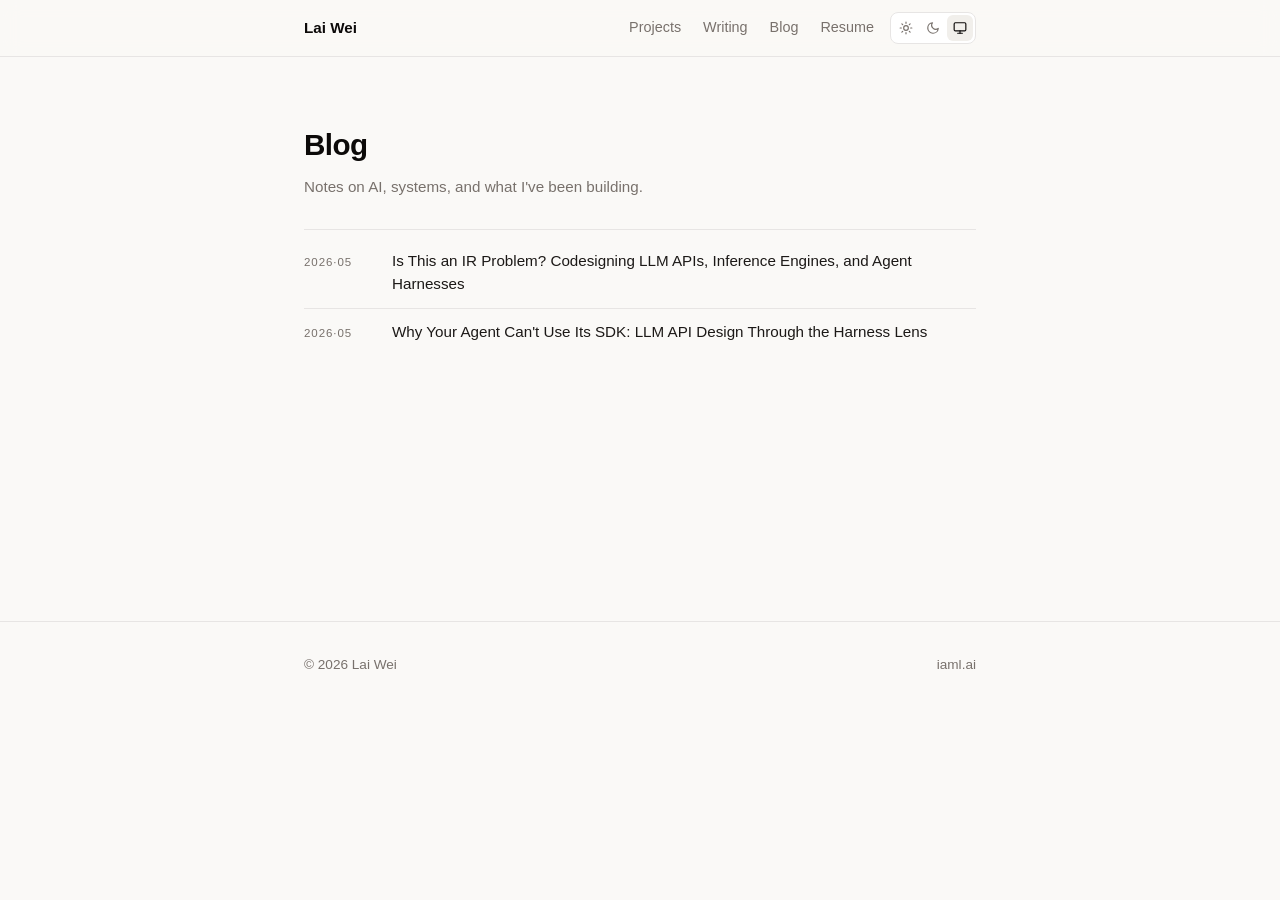
<file: blog.html>
<!DOCTYPE html>
<html lang="en">
<head>
  <meta charset="UTF-8">
  <meta name="viewport" content="width=device-width, initial-scale=1.0">
  <title>Blog — Lai Wei</title>
  <meta name="description" content="Notes on AI, distributed systems, and whatever else I'm working on.">
  <link rel="icon" href="https://github.com/roywei.png">
  <script>
    // Apply saved theme before paint to avoid FOUC.
    (function () {
      var t = localStorage.getItem('theme');
      if (t === 'dark' || t === 'light') {
        document.documentElement.setAttribute('data-theme', t);
      }
    })();
  </script>
  <link rel="stylesheet" href="css/style.css">
  <script src="js/posts.js"></script>
  <!-- Google Analytics -->
  <script async src="https://www.googletagmanager.com/gtag/js?id=G-S4NJ1VM9CQ"></script>
  <script>
    window.dataLayer = window.dataLayer || [];
    function gtag(){dataLayer.push(arguments);}
    gtag('js', new Date());
    gtag('config', 'G-S4NJ1VM9CQ');
  </script>
</head>
<body>
  <nav class="nav">
    <div class="container nav-inner">
      <a href="/" class="nav-brand">Lai Wei</a>
      <div class="nav-right">
        <div class="nav-links">
          <a href="/#projects">Projects</a>
          <a href="/#writing">Writing</a>
          <a href="blog.html">Blog</a>
          <a href="assets/Lai_Wei_Resume.pdf" target="_blank" rel="noopener">Resume</a>
        </div>
        <div class="theme-toggle"></div>
      </div>
    </div>
  </nav>

  <main class="container">
    <section class="hero" style="padding-bottom: 16px;">
      <div class="hero-text">
        <h1>Blog</h1>
        <p class="role">Notes on AI, systems, and what I've been building.</p>
      </div>
    </section>

    <section style="padding-top: 8px;">
      <ul class="post-list" id="post-list">
        <li><span class="meta">…</span><span class="post-link">Loading…</span></li>
      </ul>
    </section>
  </main>

  <footer>
    <div class="container">
      <span>© 2026 Lai Wei</span>
      <span>iaml.ai</span>
    </div>
  </footer>

  <script>
    (function () {
      const list = document.getElementById('post-list');
      const posts = (window.POSTS || []).slice().sort((a, b) => b.date.localeCompare(a.date));

      if (posts.length === 0) {
        list.innerHTML = '<li><span class="meta">soon</span><span class="post-link">No posts yet — check back later.</span></li>';
        return;
      }

      list.innerHTML = posts.map(p => {
        const ym = p.date.slice(0, 7).replace('-', '·');
        return `
          <li>
            <span class="meta">${ym}</span>
            <span class="post-link"><a href="post.html?slug=${encodeURIComponent(p.slug)}">${p.title}</a></span>
          </li>
        `;
      }).join('');
    })();
  </script>
  <script src="js/theme.js"></script>
</body>
</html>
</file>
<file: css/style.css>
/* ============================================================
   Tokens — warm stone palette
   Light is the default. Dark applies via either the system
   preference (when no explicit theme is set) or [data-theme="dark"].
   ============================================================ */
:root {
  color-scheme: light dark;
  --bg: #faf9f7;
  --bg-elevated: #ffffff;
  --text: #1c1917;
  --text-strong: #0c0a09;
  --muted: #78716c;
  --border: #e7e5e4;
  --hover: #f1efeb;
  --accent: #2563eb;
  --max-w: 720px;
  --shadow: 0 1px 2px rgba(0, 0, 0, 0.04);
}

@media (prefers-color-scheme: dark) {
  :root:not([data-theme="light"]) {
    color-scheme: dark;
    --bg: #1c1917;
    --bg-elevated: #252320;
    --text: #e7e5e4;
    --text-strong: #fafaf9;
    --muted: #a8a29e;
    --border: #332f2c;
    --hover: #2a2724;
    --accent: #93c5fd;
    --shadow: 0 1px 2px rgba(0, 0, 0, 0.3);
  }
}

[data-theme="light"] {
  color-scheme: light;
  --bg: #faf9f7;
  --bg-elevated: #ffffff;
  --text: #1c1917;
  --text-strong: #0c0a09;
  --muted: #78716c;
  --border: #e7e5e4;
  --hover: #f1efeb;
  --accent: #2563eb;
  --shadow: 0 1px 2px rgba(0, 0, 0, 0.04);
}

[data-theme="dark"] {
  color-scheme: dark;
  --bg: #1c1917;
  --bg-elevated: #252320;
  --text: #e7e5e4;
  --text-strong: #fafaf9;
  --muted: #a8a29e;
  --border: #332f2c;
  --hover: #2a2724;
  --accent: #93c5fd;
  --shadow: 0 1px 2px rgba(0, 0, 0, 0.3);
}

/* ============================================================
   Reset & base
   ============================================================ */
*, *::before, *::after { box-sizing: border-box; }

html {
  -webkit-text-size-adjust: 100%;
  scroll-behavior: smooth;
}

body {
  margin: 0;
  font-family: -apple-system, BlinkMacSystemFont, "Segoe UI", Roboto, Oxygen,
    Ubuntu, Cantarell, "Helvetica Neue", "PingFang SC", "Hiragino Sans GB",
    "Microsoft YaHei", sans-serif;
  font-size: 16px;
  line-height: 1.65;
  color: var(--text);
  background: var(--bg);
  -webkit-font-smoothing: antialiased;
  -moz-osx-font-smoothing: grayscale;
}

img { max-width: 100%; display: block; }

a {
  color: var(--accent);
  text-decoration: none;
  border-bottom: 1px solid transparent;
  transition: border-color 0.15s ease, color 0.15s ease;
}
a:hover { border-bottom-color: currentColor; }

/* ============================================================
   Layout
   ============================================================ */
.container {
  max-width: var(--max-w);
  margin: 0 auto;
  padding: 0 24px;
}

main { min-height: 60vh; }

/* ============================================================
   Navigation
   ============================================================ */
.nav {
  position: sticky;
  top: 0;
  z-index: 50;
  background: color-mix(in srgb, var(--bg) 80%, transparent);
  backdrop-filter: saturate(180%) blur(10px);
  -webkit-backdrop-filter: saturate(180%) blur(10px);
  border-bottom: 1px solid var(--border);
}

.nav-inner {
  display: flex;
  align-items: center;
  justify-content: space-between;
  height: 56px;
}

.nav-brand {
  font-weight: 600;
  font-size: 0.95rem;
  color: var(--text-strong);
  border: none;
}

.nav-right {
  display: flex;
  align-items: center;
  gap: 16px;
}

.nav-links {
  display: flex;
  gap: 22px;
}

.nav-links a {
  color: var(--muted);
  font-size: 0.9rem;
  border: none;
}

.nav-links a:hover { color: var(--text-strong); }

/* ============================================================
   Theme toggle
   ============================================================ */
.theme-toggle {
  display: inline-flex;
  align-items: center;
  gap: 1px;
  padding: 2px;
  border: 1px solid var(--border);
  border-radius: 8px;
  background: var(--bg-elevated);
}

.theme-toggle button {
  display: inline-flex;
  align-items: center;
  justify-content: center;
  width: 26px;
  height: 26px;
  border: none;
  background: transparent;
  color: var(--muted);
  border-radius: 6px;
  cursor: pointer;
  padding: 0;
  transition: color 0.15s ease, background 0.15s ease;
}

.theme-toggle button:hover { color: var(--text-strong); }

.theme-toggle button[aria-pressed="true"] {
  background: var(--hover);
  color: var(--text-strong);
}

.theme-toggle svg {
  width: 14px;
  height: 14px;
  display: block;
}

/* ============================================================
   Hero
   ============================================================ */
.hero {
  display: flex;
  align-items: center;
  gap: 24px;
  padding: 64px 0 40px;
}

.avatar {
  width: 88px;
  height: 88px;
  border-radius: 50%;
  border: 1px solid var(--border);
  flex-shrink: 0;
}

.hero-text h1 {
  font-size: 1.85rem;
  font-weight: 700;
  letter-spacing: -0.02em;
  margin: 0 0 4px;
  color: var(--text-strong);
}

.hero-text .role {
  margin: 0 0 14px;
  color: var(--muted);
  font-size: 0.95rem;
}

.socials {
  display: flex;
  gap: 6px;
}

.socials a {
  display: inline-flex;
  align-items: center;
  justify-content: center;
  width: 34px;
  height: 34px;
  border-radius: 8px;
  color: var(--muted);
  border: none;
  transition: color 0.15s ease, background 0.15s ease;
}

.socials a:hover {
  color: var(--text-strong);
  background: var(--hover);
}

.socials svg { display: block; }

/* ============================================================
   Sections
   ============================================================ */
section { padding: 36px 0; }

section + section { border-top: 1px solid var(--border); }

section h2 {
  font-size: 0.78rem;
  font-weight: 600;
  text-transform: uppercase;
  letter-spacing: 0.1em;
  color: var(--muted);
  margin: 0 0 20px;
}

section p {
  margin: 0 0 14px;
}

section p:last-child { margin-bottom: 0; }

/* ============================================================
   Projects
   ============================================================ */
.projects {
  display: grid;
  grid-template-columns: 1fr;
  gap: 10px;
}

.project {
  position: relative;
  display: flex;
  align-items: flex-start;
  justify-content: space-between;
  gap: 16px;
  padding: 16px 18px;
  border: 1px solid var(--border);
  border-radius: 10px;
  background: var(--bg);
  transition: border-color 0.15s ease, background 0.15s ease;
}

.project:hover {
  border-color: var(--text-strong);
  background: var(--hover);
}

.project-body { min-width: 0; }

.project h3 {
  margin: 0 0 4px;
  font-size: 0.98rem;
  font-weight: 600;
  color: var(--text-strong);
}

.project p {
  margin: 0;
  color: var(--muted);
  font-size: 0.9rem;
  line-height: 1.5;
}

.project p a {
  position: relative;
  z-index: 2;
  color: var(--accent);
}

.project .arrow {
  color: var(--muted);
  font-size: 0.95rem;
  flex-shrink: 0;
  padding-top: 2px;
  transition: transform 0.15s ease, color 0.15s ease;
}

.project:hover .arrow {
  color: var(--text-strong);
  transform: translateX(2px);
}

.project-link {
  position: absolute;
  inset: 0;
  z-index: 1;
  border: none;
  text-indent: -9999px;
}

/* ============================================================
   Post / link list
   ============================================================ */
.post-list {
  list-style: none;
  padding: 0;
  margin: 0;
}

.post-list li {
  display: flex;
  align-items: baseline;
  gap: 16px;
  padding: 12px 0;
  border-bottom: 1px solid var(--border);
}

.post-list li:last-child { border-bottom: none; }

.post-list .meta {
  flex-shrink: 0;
  width: 72px;
  color: var(--muted);
  font-size: 0.72rem;
  text-transform: uppercase;
  letter-spacing: 0.08em;
  font-variant-numeric: tabular-nums;
}

.post-list .post-link {
  flex: 1;
  font-size: 0.95rem;
  line-height: 1.5;
}

.post-list .post-link a {
  color: var(--text);
  border: none;
}

.post-list .post-link a:hover { color: var(--accent); }

.post-list .post-link .aux {
  color: var(--muted);
  font-size: 0.88em;
  margin-left: 6px;
}

.subtle-link {
  display: inline-flex;
  align-items: center;
  gap: 6px;
  color: var(--muted);
  font-size: 0.85rem;
  border: none;
  margin-bottom: 16px;
}

.subtle-link:hover { color: var(--accent); }

/* ============================================================
   Button (resume download)
   ============================================================ */
.button {
  display: inline-flex;
  align-items: center;
  gap: 8px;
  padding: 10px 16px;
  border: 1px solid var(--border);
  border-radius: 8px;
  color: var(--text-strong);
  font-size: 0.9rem;
  font-weight: 500;
  background: var(--bg);
  transition: border-color 0.15s, background 0.15s;
}
.button:hover {
  border-color: var(--text-strong);
  background: var(--hover);
}

/* ============================================================
   Footer
   ============================================================ */
footer {
  padding: 32px 0 48px;
  margin-top: 24px;
  color: var(--muted);
  font-size: 0.85rem;
  border-top: 1px solid var(--border);
}

footer .container {
  display: flex;
  justify-content: space-between;
  align-items: center;
  flex-wrap: wrap;
  gap: 12px;
}

/* ============================================================
   Markdown article (post page)
   ============================================================ */
.post {
  padding: 48px 0 32px;
}

.post-header { margin-bottom: 32px; }

.post-header h1 {
  font-size: 2rem;
  font-weight: 700;
  letter-spacing: -0.02em;
  line-height: 1.2;
  margin: 0 0 8px;
  color: var(--text-strong);
}

.post-header .post-meta {
  color: var(--muted);
  font-size: 0.85rem;
  text-transform: uppercase;
  letter-spacing: 0.08em;
}

.post-content { font-size: 1.02rem; }

.post-content > *:first-child { margin-top: 0; }
.post-content > *:last-child { margin-bottom: 0; }

.post-content h2 {
  font-size: 1.4rem;
  font-weight: 700;
  letter-spacing: -0.01em;
  text-transform: none;
  color: var(--text-strong);
  margin: 36px 0 12px;
}

.post-content h3 {
  font-size: 1.15rem;
  font-weight: 600;
  margin: 28px 0 10px;
  color: var(--text-strong);
}

.post-content p,
.post-content ul,
.post-content ol {
  margin: 0 0 16px;
}

.post-content ul,
.post-content ol { padding-left: 24px; }

.post-content li { margin-bottom: 6px; }

.post-content code {
  font-family: ui-monospace, SFMono-Regular, "SF Mono", Menlo, Consolas, monospace;
  font-size: 0.875em;
  padding: 2px 6px;
  background: var(--bg-elevated);
  border: 1px solid var(--border);
  border-radius: 4px;
}

.post-content pre {
  background: var(--bg-elevated);
  border: 1px solid var(--border);
  border-radius: 8px;
  padding: 16px;
  overflow-x: auto;
  margin: 0 0 16px;
}

.post-content pre code {
  background: none;
  border: none;
  padding: 0;
}

.post-content blockquote {
  margin: 16px 0;
  padding: 4px 16px;
  border-left: 3px solid var(--border);
  color: var(--muted);
}

.post-content img {
  border-radius: 8px;
  margin: 16px 0;
}

.post-content hr {
  border: none;
  border-top: 1px solid var(--border);
  margin: 32px 0;
}

.post-content a { color: var(--accent); }

.post-back {
  margin-top: 48px;
  padding-top: 24px;
  border-top: 1px solid var(--border);
}

/* ============================================================
   Mobile
   ============================================================ */
@media (max-width: 600px) {
  .hero {
    flex-direction: column;
    align-items: flex-start;
    gap: 16px;
    padding: 40px 0 32px;
  }

  .avatar { width: 72px; height: 72px; }

  .hero-text h1 { font-size: 1.6rem; }

  .nav-right { gap: 10px; }
  .nav-links { gap: 14px; }
  .nav-links a { font-size: 0.85rem; }
  .nav-links a[href*="#"] { display: none; }

  .post-list .meta { width: 60px; font-size: 0.68rem; }

  .post-header h1 { font-size: 1.6rem; }
}
</file>
